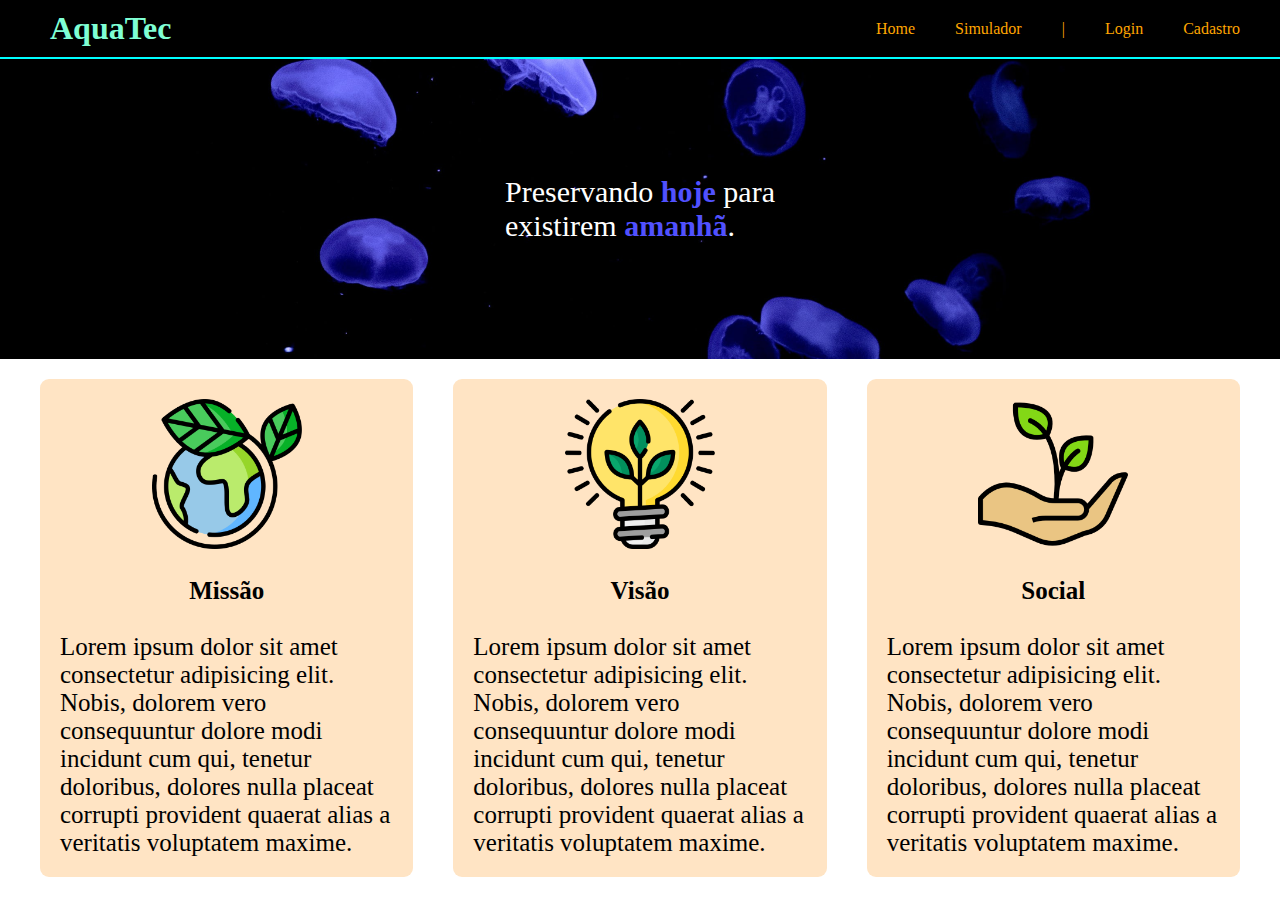
<file: OneDrive/Documentos/siteInstitucional/index.html>
<!DOCTYPE html>
<html lang="pt-br">
<head>
    <meta charset="UTF-8">
    <meta http-equiv="X-UA-Compatible" content="IE=edge">
    <meta name="viewport" content="width=device-width, initial-scale=1.0">
    <link rel="stylesheet" href="style.css">
    <title>AquaTec</title>
<style>
*{
    margin: 0px;
    padding: 0px;
}
header{
    background-color: black;
    border-bottom: 2px solid cyan;
    padding-left: 40px;
    padding-right: 30px;
}

li, a{
  color:orange;
  list-style-type: none;
  text-decoration: none;
}

h1{
    color: aquamarine;
}

.container{
  display:flex;
  align-items: center;
  justify-content: space-between;
  padding: 10px;
}
ul{
  display: flex;
  gap: 40px;
}
.banner{
    background-image: url('img/bg-jelly-fish-para_outras_pags.png');
    width: 100%;
    height:300px;
}
.frase{
    display: flex;
    width: 100%;
    height: 100%;
    justify-content: center;
    align-items: center;
    color:white;
    font-size: 30px;
}
span{
    color:rgb(81, 81, 255);
    font-weight: bold;
}
.paiCard{
    font-size: 25px;
    font-display: justify;
    display: flex;
    margin-left:20px;
    margin-right:20px;
}
.card{
    background-color: bisque;
    border-radius: 9px;
    margin: 20px;
    padding: 20px;
    height: auto;
    width: auto;

    display: flex;
    flex-direction: column;
    align-items: center;
}
img{
    height: 150px;
    width: 150px;
}
</style>
</head>
<body>
    <!-- Início da Navbar -->
    <header>
        <div class="container">
            <h1>AquaTec</h1>
            <ul>
                <li>Home</li>
                <li><a href="">Simulador</a></li>
                <li>|</li>
                <li><a href="">Login</a></li>
                <li><a href="">Cadastro</a></li>
            </ul>
        </div>
    </header>
    <!-- Início do Banner -->
    <div class="banner">
        <div class="frase">
            <p>Preservando<span> hoje </span>para 
                <br>
            existirem<span> amanhã</span>.</p>
        </div>
    </div>
    <!-- Início dos Cards -->
    <div class="paiCard">
        <div class="card">
            <img src="img/planet-earth_color.png" alt="Planeta - Missão"><br> <h4>Missão</h4><br><p>Lorem ipsum dolor sit amet consectetur adipisicing elit. Nobis, dolorem vero consequuntur dolore modi incidunt cum qui, tenetur doloribus, dolores nulla placeat corrupti provident quaerat alias a veritatis voluptatem maxime.</p>
        </div>
        <div class="card">
            <img src="img/lightbulb_color.png" alt="Lâmpada - Visão"> <br> <h4>Visão</h4><br><p>Lorem ipsum dolor sit amet consectetur adipisicing elit. Nobis, dolorem vero consequuntur dolore modi incidunt cum qui, tenetur doloribus, dolores nulla placeat corrupti provident quaerat alias a veritatis voluptatem maxime.</p>
        </div>
        <div class="card">
            <img src="img/growth_color.png" alt="Mão - Social"> <br> <h4>Social</h4><br><p>Lorem ipsum dolor sit amet consectetur adipisicing elit. Nobis, dolorem vero consequuntur dolore modi incidunt cum qui, tenetur doloribus, dolores nulla placeat corrupti provident quaerat alias a veritatis voluptatem maxime.</p>
        </div>
    </div>
</body>
</html>
</file>
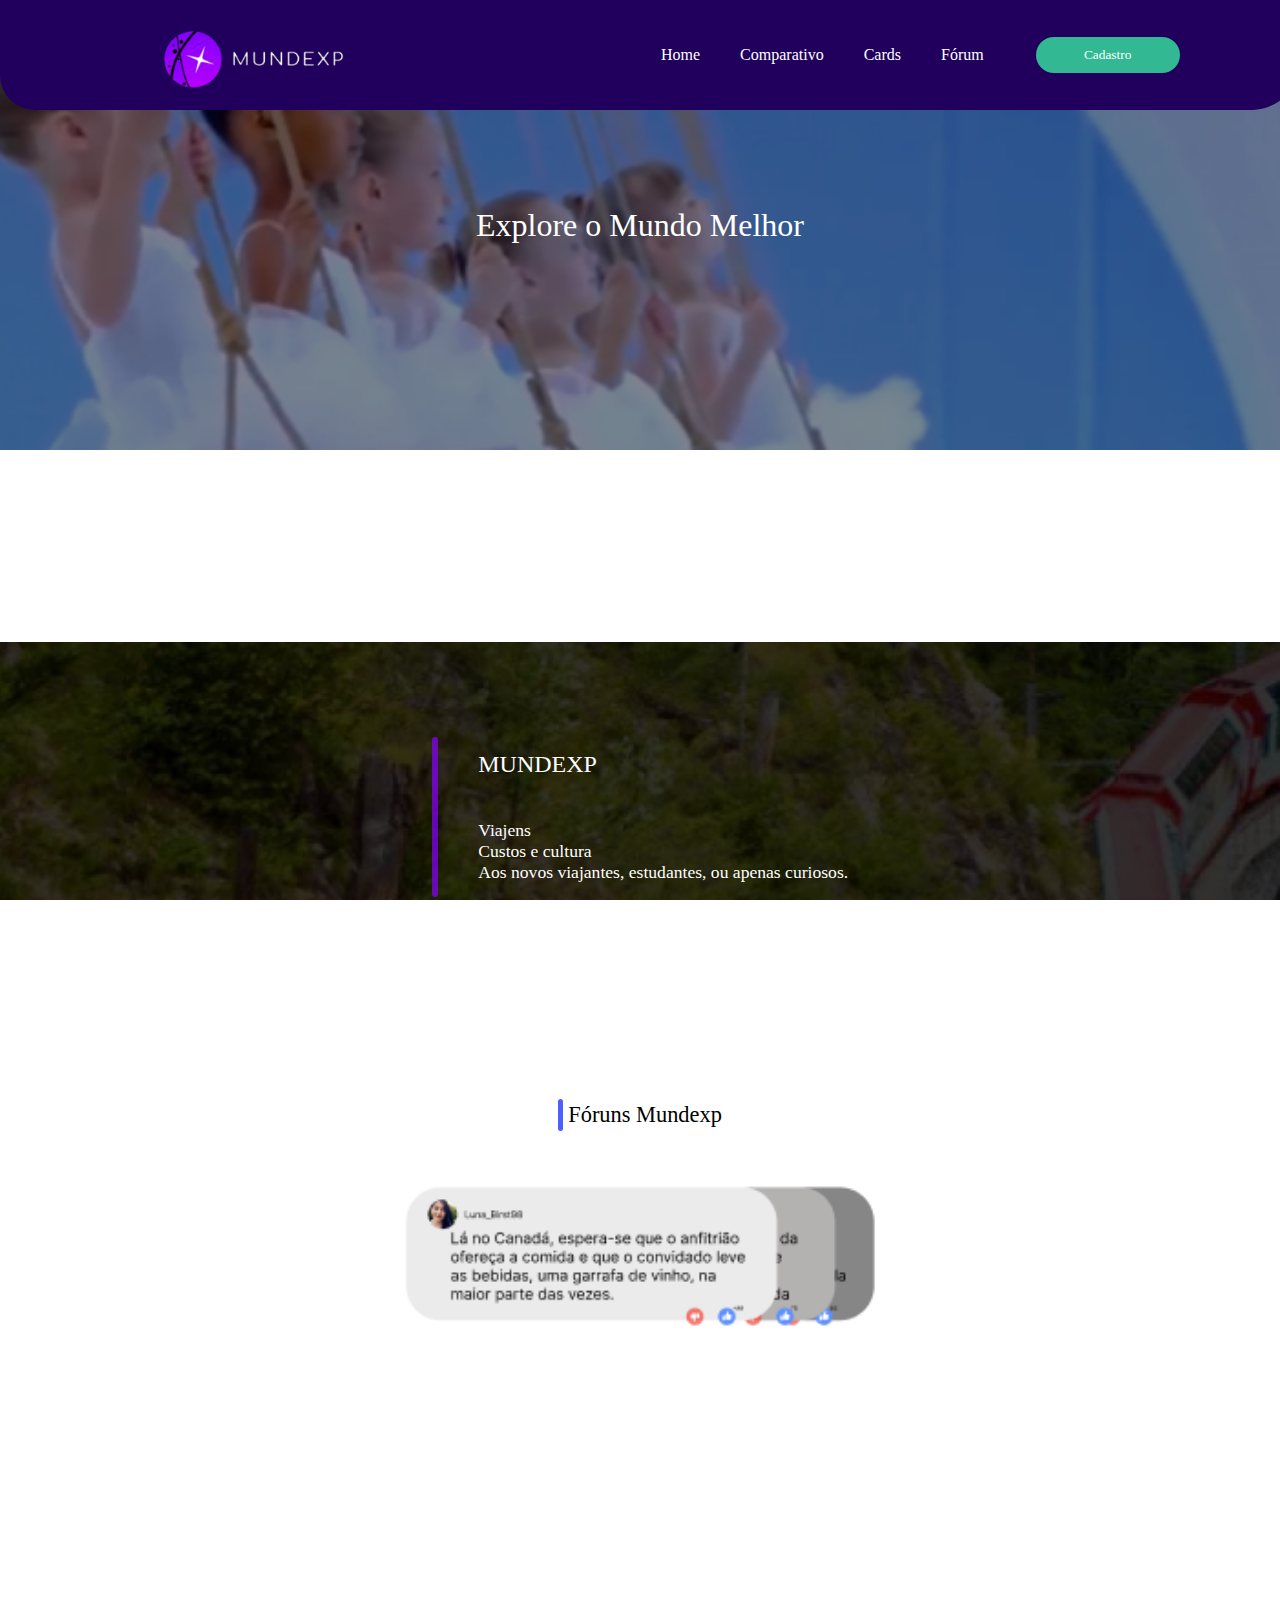
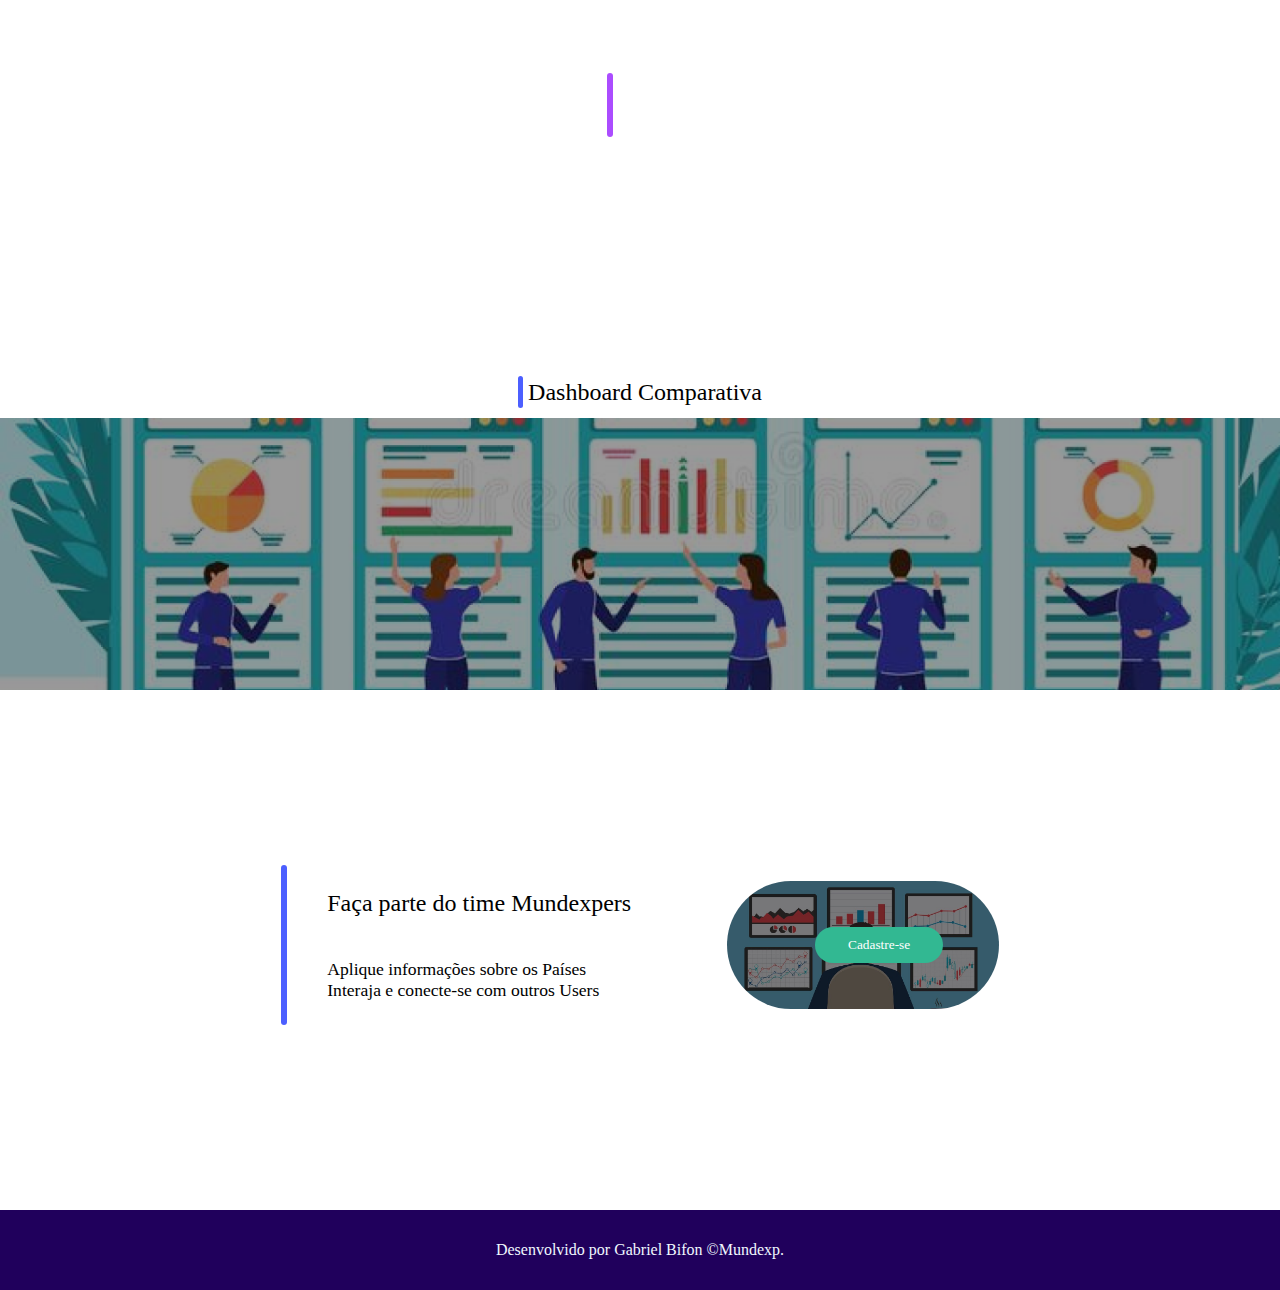
<file: OneDrive/Documentos/Projeto_Individual/siteIndividual/index.html>
<!DOCTYPE html>
<html lang="pt-br">
<head>
    <meta charset="UTF-8">
    <meta http-equiv="X-UA-Compatible" content="IE=edge">
    <meta name="viewport" content="width=device-width, initial-scale=1.0">
    <link rel="stylesheet" href="css/index.css">
    <title>Gabriel's Culture</title>
</head>
<body>
    
    <div class="navbar">
        <a href="index.html"><img src="img/logo.png" title="Vivendo Viagens"></a>
        <ul>
            <li><a href="index.html">Home</a></li>
            <li><a href="comparativo.html">Comparativo</a></li>
            <li><a href="cards.html">Cards</a></li>
            <li><a href="forum.html">Fórum</a></li>
            <button><a href="cadastro.html">Cadastro</a></button>
        </ul>
    </div>
    <div class="navbar_img"> 
        <p>Explore o Mundo Melhor</p>
    </div>
    <div class="explicacao">
        <div class="barra"></div>
        <ul>
            <li class="titulo_apresentacao">MUNDEXP</li>
            <br>
            <br>
            <li>Viajens</li>
            <li>Custos e cultura</li>
            <li>Aos novos viajantes, estudantes, ou apenas curiosos.</li>
        </ul>
    </div>
    <div class="index_forum">
        <div class="barraMenor"></div>
        <div class="titulo_forum">Fóruns Mundexp</div>
        <div class="break"></div>
        <div class="img"></div>
    </div>
    <div class="index_cards">
        <div class="barra"></div>
        <div class="titulo_cards">Cards</div>
        
    </div>
    <div class="index_dashboard">
        <div class="barraMenor"></div>
        <div class="titulo_dashboard">Dashboard Comparativa</div>
        <div class="break"></div>
        <div class="img"></div>
    </div>
    <div class="propaganda">
        <div class="barra"></div>
        <ul>
            <li class="titulo_propaganda">Faça parte do time Mundexpers</li>
            <br>
            <br>
            <li>Aplique informações sobre os Países</li>
            <li>Interaja e conecte-se com outros Users</ul>
            </li>
        </ul>
        <div class="img_propaganda"><button><a href="cadastro.html">Cadastre-se</a></button></div>
    </div>
<br>
<br>
<br>
<br>
<br>
</body>

    <div class="footer">
        <div class="container">         
            Desenvolvido por Gabriel Bifon  ©Mundexp.
    </div>
</html>
</file>
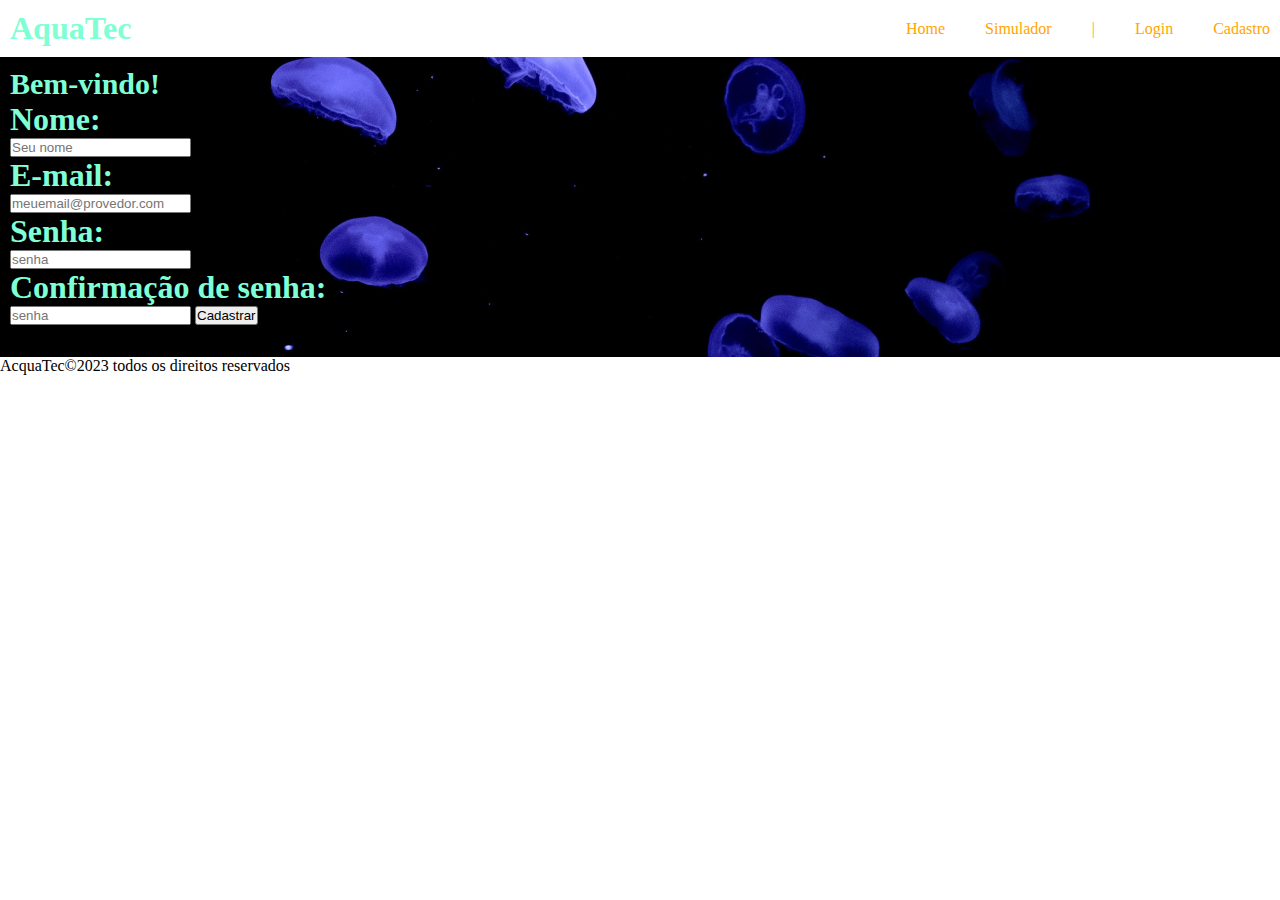
<file: OneDrive/Documentos/siteInstitucional/cadastro.html>
<!DOCTYPE html>
<html lang="pt-br">

<head>
    <meta charset="UTF-8">
    <meta http-equiv="X-UA-Compatible" content="IE=edge">
    <meta name="viewport" content="width=device-width, initial-scale=1.0">
    <link rel="stylesheet" href="style.css">
    <title>Cadastro</title>
</head>

<body>
    <!-- Navbar -->
    <div class="header">
        <div class="container">
            <h1>AquaTec</h1>
            <ul class="navbar">
                <li><a href="index.html">Home</a></li>
                <li><a href="#">Simulador</a></li>
                <li>|</li>
                <li><a href="login.html">Login</a></li>
                <li><a href="#">Cadastro</a></li>
            </ul>
        </div>
    </div>

    <!-- Banner -->
    <div class="banner">
        <div class="container">
            <div class="form">
                <h1 style="font-size: 30px;">Bem-vindo!</h1>
                <h1 class="label">Nome:</h1>
                <input type="text" placeholder="Seu nome">
                <h1 class="label">E-mail:</h1>
                <input type="email"  placeholder="meuemail@provedor.com">
                <h1 class="label">Senha:</h1>
                <input type="password" placeholder="senha">
                <h1 class="label">Confirmação de senha:</h1>
                <input type="password" placeholder="senha">
                <button>Cadastrar</button>
            </div>
        </div>
    </div>

    <!-- Footer -->
    <div class="footer">
        <p>AcquaTec©2023 todos os direitos reservados</p>
    </div>
</body>

</html>
</file>
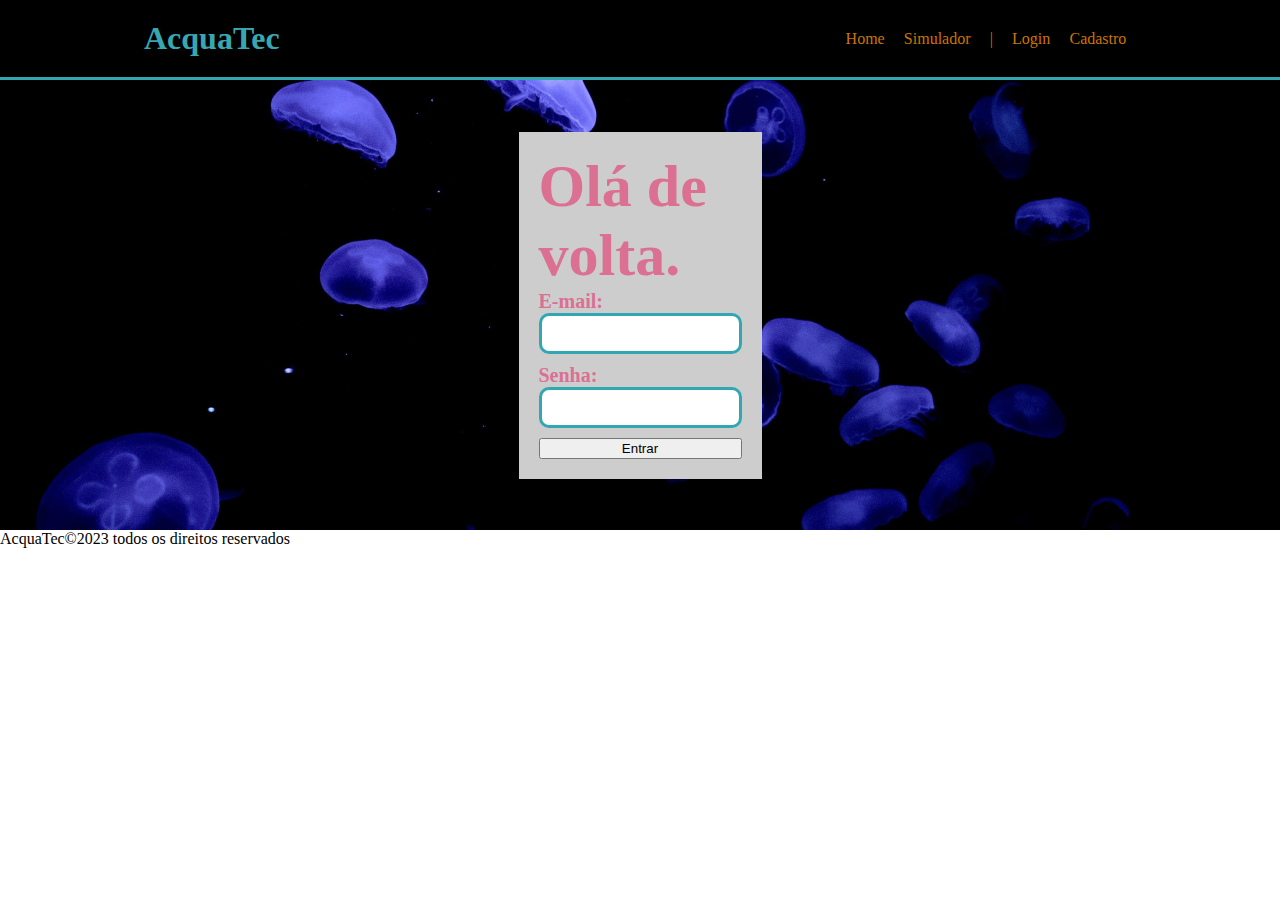
<file: OneDrive/Documentos/siteInstitucional/login.html>
<!DOCTYPE html>
<html lang="pt-br">

<head>
    <meta charset="UTF-8">
    <meta http-equiv="X-UA-Compatible" content="IE=edge">
    <meta name="viewport" content="width=device-width, initial-scale=1.0">
    <link rel="preconnect">
    <link rel="stylesheet" href="styleLogin.css">
    <title>Login</title>
</head>

<body>
    <!-- Navbar -->
    <div class="header">
        <div class="container">
            <h1>AcquaTec</h1>
            <ul class="navbar">
                <li>Home</li>
                <li>Simulador</li>
                <li>|</li>
                <li>Login</li>
                <li>Cadastro</li>
            </ul>
        </div>
    </div>

    <!-- Banner -->
    <div class="banner">
        <div class="container">
            <div class="form">
                <h1>Olá de volta.</h1>
                <h1 class="label">E-mail:</h1>
                <input type="email">
                <h1 class="label">Senha:</h1>
                <input type="password">
                <button>Entrar</button>
            </div>
        </div>
    </div>

    <div class="footer">
        <p>AcquaTec©2023 todos os direitos reservados</p>
    </div>
</body>
</html>
</file>
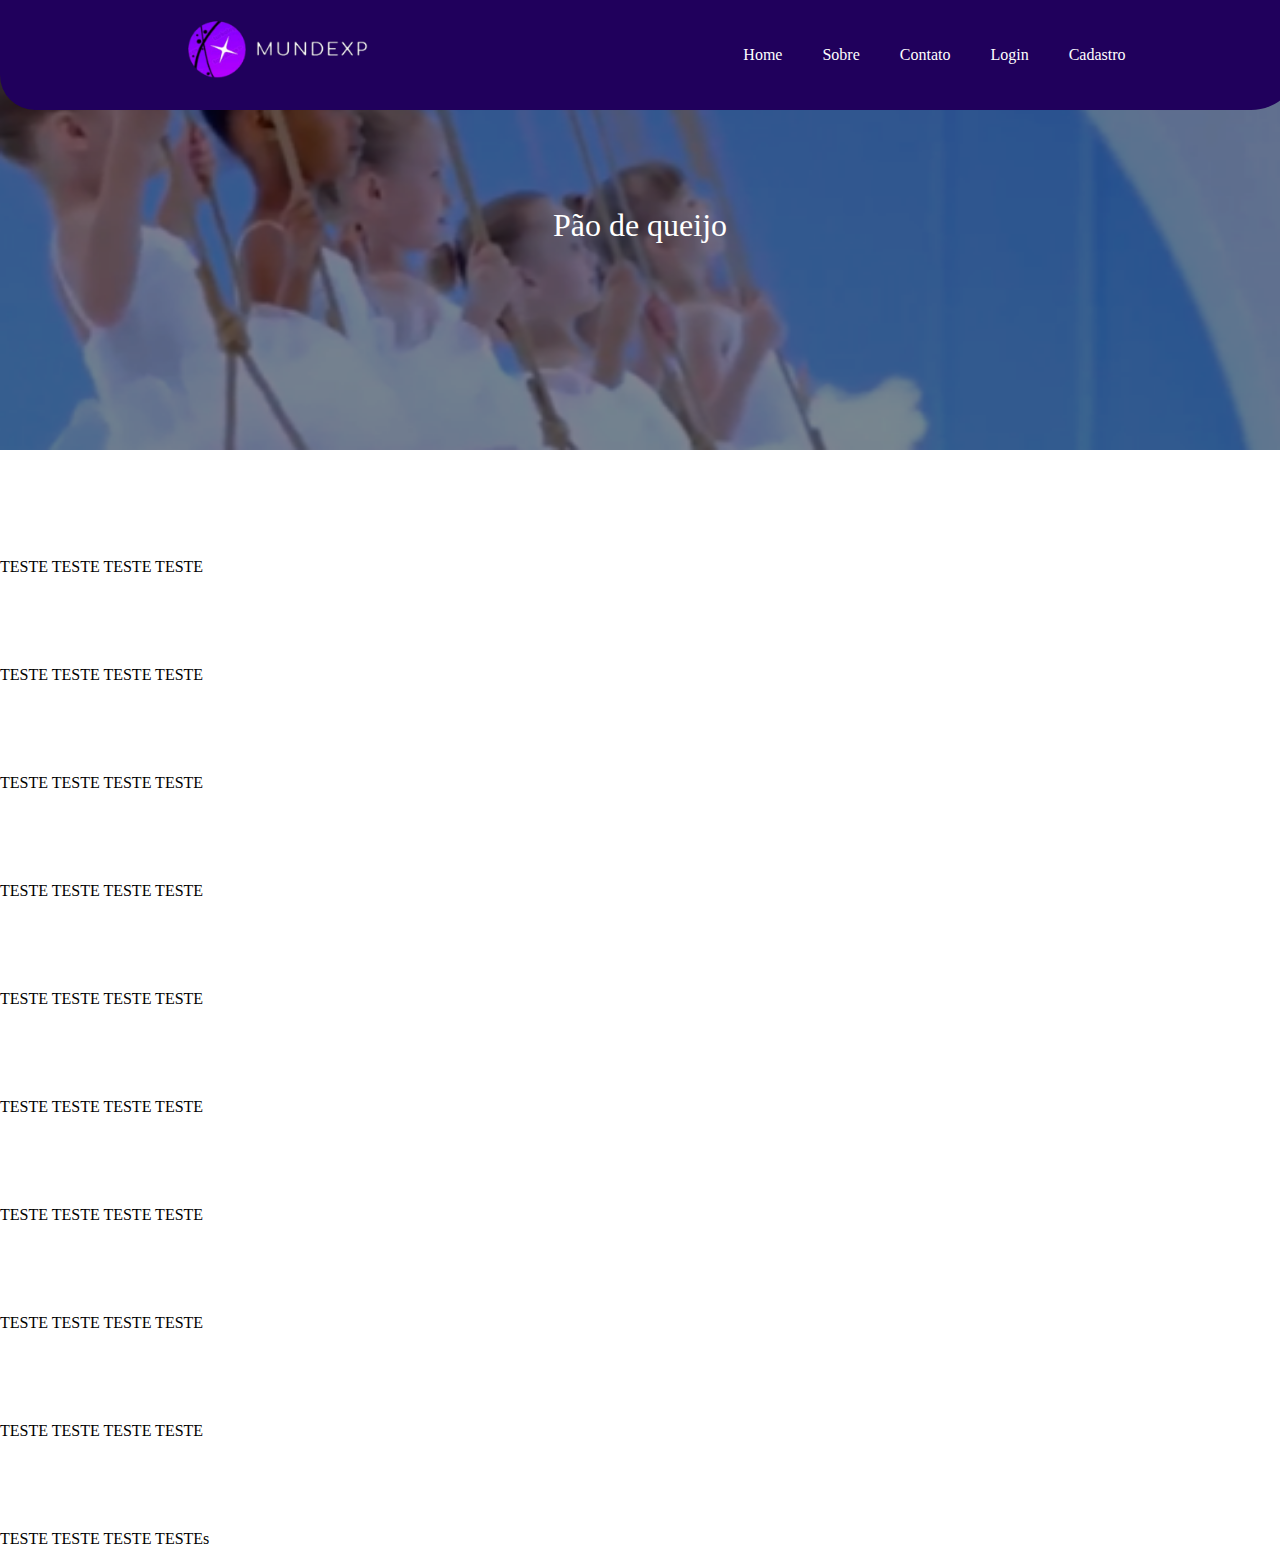
<file: OneDrive/Documentos/Projeto_Individual/siteIndividual/cadastro.html>
<!DOCTYPE html>
<html lang="pt-br">
<head>
    <meta charset="UTF-8">
    <meta http-equiv="X-UA-Compatible" content="IE=edge">
    <meta name="viewport" content="width=device-width, initial-scale=1.0">
    <link rel="stylesheet" href="css/index.css">
    <title>Gabriel's Culture</title>
</head>
<body>
    
    <div class="navbar">
        <img src="img/logo.png" title="Vivendo Viagens">
        <ul>
            <li><a href="index.html">Home</a></li>
            <li><a href="sobre.html">Sobre</a></li>
            <li><a href="contato.html">Contato</a></li>
            <li><a href="login.html">Login</a></li>
            <li><a href="cadastro.html">Cadastro</a></li>
        </ul>
    </div>
    <div class="navbar_img"> Pão de queijo</div>
<br>
<br>
<br>
<br>
<br>
<br>
    TESTE TESTE TESTE TESTE
    <br>
    <br>
    <br>
    <br>
    <br>
    <br>
        TESTE TESTE TESTE TESTE
        <br>
        <br>
        <br>
        <br>
        <br>
        <br>
            TESTE TESTE TESTE TESTE
            <br>
<br>
<br>
<br>
<br>
<br>
    TESTE TESTE TESTE TESTE
    <br>
<br>
<br>
<br>
<br>
<br>
    TESTE TESTE TESTE TESTE
    <br>
<br>
<br>
<br>
<br>
<br>
    TESTE TESTE TESTE TESTE
    <br>
<br>
<br>
<br>
<br>
<br>
    TESTE TESTE TESTE TESTE
    <br>
<br>
<br>
<br>
<br>
<br>
    TESTE TESTE TESTE TESTE
    <br>
<br>
<br>
<br>
<br>
<br>
    TESTE TESTE TESTE TESTE
    <br>
<br>
<br>
<br>
<br>
<br>
    TESTE TESTE TESTE TESTEs
</body>
</html>
</file>
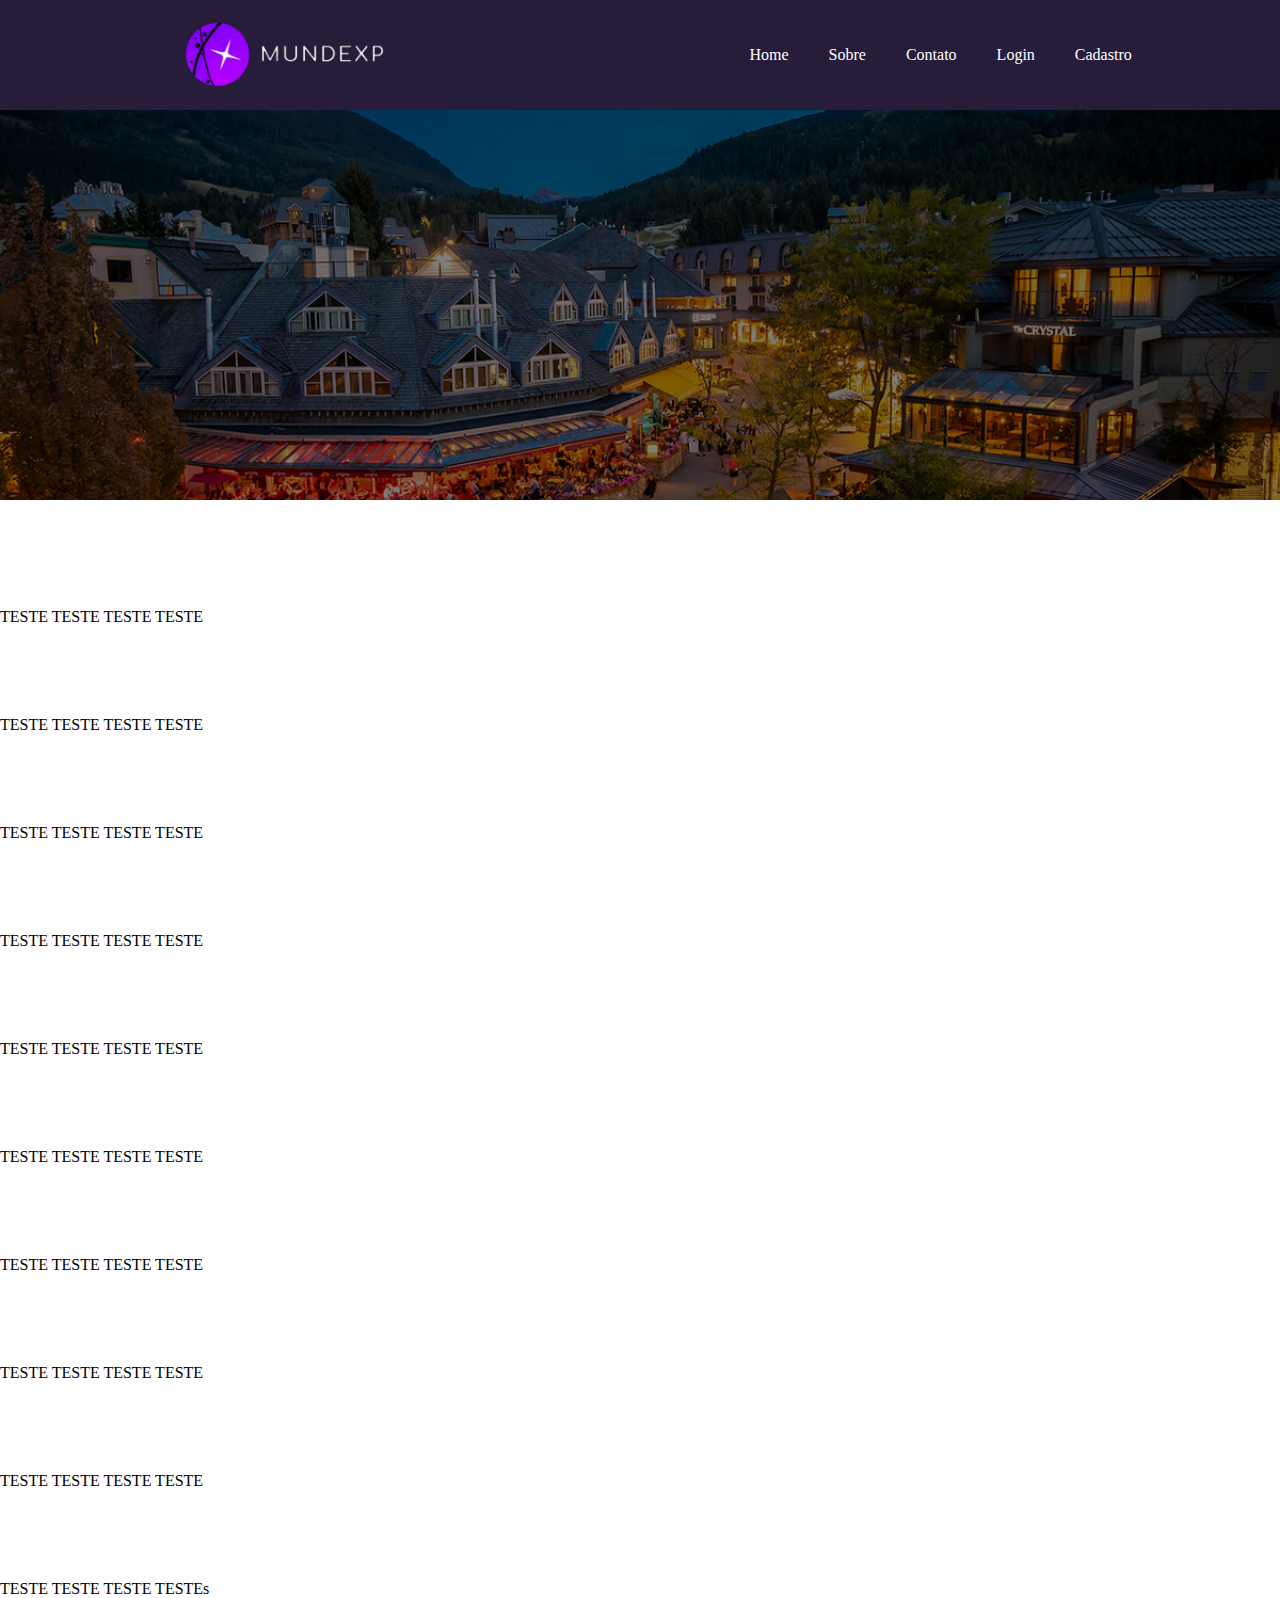
<file: OneDrive/Documentos/Projeto_Individual/siteIndividual/sobre.html>
<!DOCTYPE html>
<html lang="pt-br">
<head>
    <meta charset="UTF-8">
    <meta http-equiv="X-UA-Compatible" content="IE=edge">
    <meta name="viewport" content="width=device-width, initial-scale=1.0">
    <link rel="stylesheet" href="css/sobre.css">
    <title>Gabriel's Culture</title>
</head>
<body>
    
    <div class="navbar">
        <img src="img/logo.png" title="Vivendo Viagens">
        <ul>
            <li><a href="index.html">Home</a></li>
            <li><a href="sobre.html">Sobre</a></li>
            <li><a href="contato.html">Contato</a></li>
            <li><a href="login.html">Login</a></li>
            <li><a href="cadastro.html">Cadastro</a></li>
        </ul>
    </div>
    <div class="navbar_img"> Pão de queijo</div>
<br>
<br>
<br>
<br>
<br>
<br>
    TESTE TESTE TESTE TESTE
    <br>
    <br>
    <br>
    <br>
    <br>
    <br>
        TESTE TESTE TESTE TESTE
        <br>
        <br>
        <br>
        <br>
        <br>
        <br>
            TESTE TESTE TESTE TESTE
            <br>
<br>
<br>
<br>
<br>
<br>
    TESTE TESTE TESTE TESTE
    <br>
<br>
<br>
<br>
<br>
<br>
    TESTE TESTE TESTE TESTE
    <br>
<br>
<br>
<br>
<br>
<br>
    TESTE TESTE TESTE TESTE
    <br>
<br>
<br>
<br>
<br>
<br>
    TESTE TESTE TESTE TESTE
    <br>
<br>
<br>
<br>
<br>
<br>
    TESTE TESTE TESTE TESTE
    <br>
<br>
<br>
<br>
<br>
<br>
    TESTE TESTE TESTE TESTE
    <br>
<br>
<br>
<br>
<br>
<br>
    TESTE TESTE TESTE TESTEs
</body>
</html>
</file>
<file: OneDrive/Documentos/siteInstitucional/style.css>
*{
    margin: 0px;
    padding: 0px;
}
header{
    background-color: black;
    border-bottom: 2px solid cyan;
    padding-left: 40px;
    padding-right: 30px;
}

li, a{
  color:orange;
  list-style-type: none;
  text-decoration: none;
}

h1{
    color: aquamarine;
}

.container{
  display:flex;
  align-items: center;
  justify-content: space-between;
  padding: 10px;
}
ul{
  display: flex;
  gap: 40px;
}
.banner{
    background-image: url('img/bg-jelly-fish-para_outras_pags.png');
    width: 100%;
    height:300px;
}
.frase{
    display: flex;
    width: 100%;
    height: 100%;
    justify-content: center;
    align-items: center;
    color:white;
    font-size: 30px;
}
span{
    color:rgb(81, 81, 255);
    font-weight: bold;
}
.paiCard{
    font-size: 25px;
    font-display: justify;
    display: flex;
    margin-left:20px;
    margin-right:20px;
}
.card{
    background-color: bisque;
    border-radius: 9px;
    margin: 20px;
    padding: 20px;
    height: auto;
    width: auto;

    display: flex;
    flex-direction: column;
    align-items: center;
}
img{
    height: 150px;
    width: 150px;
}
</file>
<file: OneDrive/Documentos/Projeto_Individual/siteIndividual/css/index.css>
@import url('https://fonts.cdnfonts.com/css/julius-sans-one');
*{
    margin:0  
}
body{
    width:100%;
}

                        /* NAVBAR */
.navbar{
    width: 100%;
    height: 90px;
    background-color: rgb(32,0,92);
    padding: 10px;
    border-radius: 0 0 49px 35px;
    
    display: flex;
    justify-content: center;
    justify-content: space-around;
    position:fixed;
    z-index: 2;
}
.navbar ul{
    display:flex;
    align-items: center;
    list-style: none;
    justify-content: space-around ;
}
.navbar a{
    margin: 10px;
    color: white;
    text-decoration: none;
    font-family: 'Julius Sans One';
}
.navbar img{
    height: 80px;
    width: 240px;
}
.navbar li a{
    padding: 10px;
    border-radius: 5px;
    transition: background-color 1s ease-out;
}
.navbar li a:hover{
    border-bottom: 2px solid;
    background-color: rgb(73, 11, 189);
    transition: 
    background-color 0.5s ease ;
    border-color: rgb(50,184,146);
}
.navbar button{
    padding: 10px;
    background-color: rgb(50,184,146);
    width: 9rem;
    border: 0;
    border-radius:45px;
    margin-left: 2rem;
    cursor: pointer;
    transition: all 0.7s ease-out;
}
.navbar button:hover{
    width: 10rem;
    box-shadow: 5px 5px black;
    
    transition: all 1s ease-in-out;
}

/* FOTO NAVBAR */
.navbar_img{
    height: 450px;
    background-image: url("../img/bailarinas.png");
    background-repeat: no-repeat;
    background-size: cover;
    background-attachment: fixed;
    z-index: 1;
    
    display: flex;
    justify-content: center;
    align-items: center;
    color: rgb(255, 255, 255);
    font-family: 'Julius Sans One';
    font-size: 2rem;
}

/*EXPLICAÇÃO */
.explicacao{
    margin-top: 12rem;
    height: 350px;
    background-image: url("../img/trem.png");
    background-repeat: no-repeat;
    background-size: cover;
    background-attachment: fixed;
    z-index: 1;
    
    display: flex;
    justify-content: center;
    align-items: center;
    color: white;
    font-family: 'Julius Sans One';
    font-size: 1.1rem;
}
.explicacao .barra{
    height: 10rem;
    width: 0.4rem;
    border-radius: 20px;
    background-color: rgb(135, 0, 255);
    filter: opacity(0.7);
}
.explicacao ul li{
    list-style-type: none;
}

.explicacao .titulo_apresentacao{
    font-size: 1.5rem;
}

/* APRESENTAÇÃO DO FÓRUM */
.index_forum{
    margin-top: 6rem;
    height: 250px;
    z-index: 1;
    
    display: flex;
    flex-wrap: wrap;
    justify-content: center;
    align-items: center;
    font-family: 'Julius Sans One';
    font-size: 1.4rem;
}
.index_forum .barraMenor{
    height: 2rem;
    width: 0.32rem;
    border-radius: 20px;
    background-color: rgb(0, 26, 255);
    filter: opacity(0.7);
    
    margin-right: 5px;
}
.index_forum .break{
    flex-basis: 100%;
    height: 10px;
}
.index_forum .img{
    height: 9rem;
    width: 30rem;
    background-image: url("../img/indexForum.png");
    background-repeat: no-repeat;
    background-size: cover;
}

/* APRESENTAÇÃO DOS CARDS */

.index_cards{
    margin-top: 12rem;
    height: 350px;
    background-image: url("../img/bariloche.png");
    background-repeat: no-repeat;
    background-size: cover;
    background-attachment: fixed;
    z-index: 1;
    
    display: flex;
    justify-content: center;
    align-items: center;
    color: white;
    font-family: 'Julius Sans One';
    font-size: 1.5rem;
}
.index_cards .barra{
    height: 4rem;
    width: 0.4rem;
    border-radius: 20px;
    background-color: rgb(135, 0, 255);
    filter: opacity(0.7);
    margin-right: 4px;
}


/* APRESENTAÇÃO Da DASHBOARD */
.index_dashboard{
    margin-top: 6rem;
    height: 250px;
    z-index: 1;
    
    display: flex;
    flex-wrap: wrap;
    justify-content: center;
    align-items: center;
    font-family: 'Julius Sans One';
    font-size: 1.5rem;
}
.index_dashboard .barraMenor{
    height: 2rem;
    width: 0.32rem;
    border-radius: 20px;
    background-color: rgb(0, 26, 255);
    filter: opacity(0.7);
    
    margin-right: 5px;
}
.index_dashboard .break{
    flex-basis: 100%;
    height: 10px;
}
.index_dashboard .img{
    height: 17rem;
    width: 100%;
    background-image: url("../img/dash.png");
    background-repeat: no-repeat;
    background-size: cover;
}

/* APRESENTAÇÃO DO CADASTRO */
.propaganda{
    margin-top: 9rem;
    height: 350px;
    
    display: flex;
    justify-content: center;
    align-items: center;
    font-family: 'Julius Sans One';
    font-size: 1.1rem;
}
.propaganda .barra{
    height: 10rem;
    width: 0.4rem;
    border-radius: 20px;
    background-color: rgb(0, 26, 255);
    filter: opacity(0.7);
}
.propaganda ul li{
    list-style-type: none;
}
.propaganda .titulo_propaganda{
    font-size: 1.5rem;
}
.propaganda .img_propaganda{
    height: 8rem;
    width: 17rem;
    background-image: url("../img/propaganda.jpg");
    background-repeat: no-repeat;
    background-size: cover;
    border-radius: 70px 70px 70px;

    display: flex;
    justify-content: center;
    align-items: center;
    margin-left: 6rem;
}
.propaganda a{
    margin: 10px;
    color: white;
    text-decoration: none;
    font-family: 'Julius Sans One';
}
.propaganda button{
    padding: 10px;
    background-color: rgb(50,184,146);
    width: 8rem;
    border: 0;
    border-radius:45px;
    margin-left: 2rem;
    cursor: pointer;
    transition: all 0.7s ease-out;
}
.propaganda button:hover{
    width: 9rem;
    box-shadow: 5px 5px black;
    
    transition: all 1s ease-in-out;
}

/* Início FOOTER */
.footer{
    height: 5rem;
    background-color: rgb(32, 0, 92);
    color: aliceblue;
    display: flex;
    justify-content: center;
    align-items: center;
}
</file>
<file: OneDrive/Documentos/siteInstitucional/styleLogin.css>
*{
    margin: 0;
}
/* Começo Header */
.header{
    padding:20px;
    background-color: black;
    border-bottom: solid 3px #32a7b1;
}
.header h1{
    color: #37a7b1;
}
.container{
    display:flex;
    width:80%;
    margin:auto;
}
.header .container{
    justify-content: space-between;
}
.navbar{
    color:rgb(204, 116, 0);
    list-style: none;

    width:300px;
    display:flex;
    justify-content: space-around;
    align-items: center;
}

/* Fim do header */

/* Começo do Banner */
.banner{
    width:100%;
    height:450px;
    background-image:url(img/bg-jelly-fish-para_outras_pags.png);
}
.banner .container{
    justify-content: center;
    align-items: center;
    height: 100%;
}
.banner .container{
    color:white;
    font-size: 30px;
    width:230px;
}
.banner span{
    color:blue;
    font-weight:bold;
}
/* Fim do Banner */
.form{
    background-color: #cdcdcd;
    display: flex;
    flex-direction: column;
    padding:20px;
    color: #db7093;
}

.label{
    font-size: 20px;
    margin: 0;
}

input{
    border:solid 3px #32a7b1;
    border-radius: 10px;
    padding:10px;
    margin-bottom: 10px;
    text-align: center;
}
</file>
<file: OneDrive/Documentos/Projeto_Individual/siteIndividual/css/sobre.css>
*{
    margin:0  
  }
  body{
      width:100%;
  }
                                          /* Navbar */
  .navbar{
      width: 100%;
      height: 90px;
      background-color: #271d3b;
      padding: 10px;
  
      display: flex;
      justify-content: center;
      justify-content: space-around;
      position:fixed;
      z-index: 2;
  }
  
  .navbar ul{
      display:flex;
      align-items: center;
      list-style: none;
      justify-content: space-around;
  }
  
  .navbar a{
      margin: 10px;
      color: white;
      text-decoration: none;
  }
  
  .navbar_img{
      height: 500px;
      background-image: url("../img/navbarSobre.jpg");
      background-repeat: no-repeat;
      background-size: cover;
      filter: brightness(50%);
      z-index: 1;
  }
  
  .navbar li a{
      padding: 10px;
      border-radius: 5px;
      transition: background-color 1s ease-out;
  }
  .navbar li a:hover{
      border-bottom: 2px solid;
      background-color: #4f3f6e;
      transition: 
      background-color 0.5s ease ;
      border-color: aquamarine;
  }
</file>
